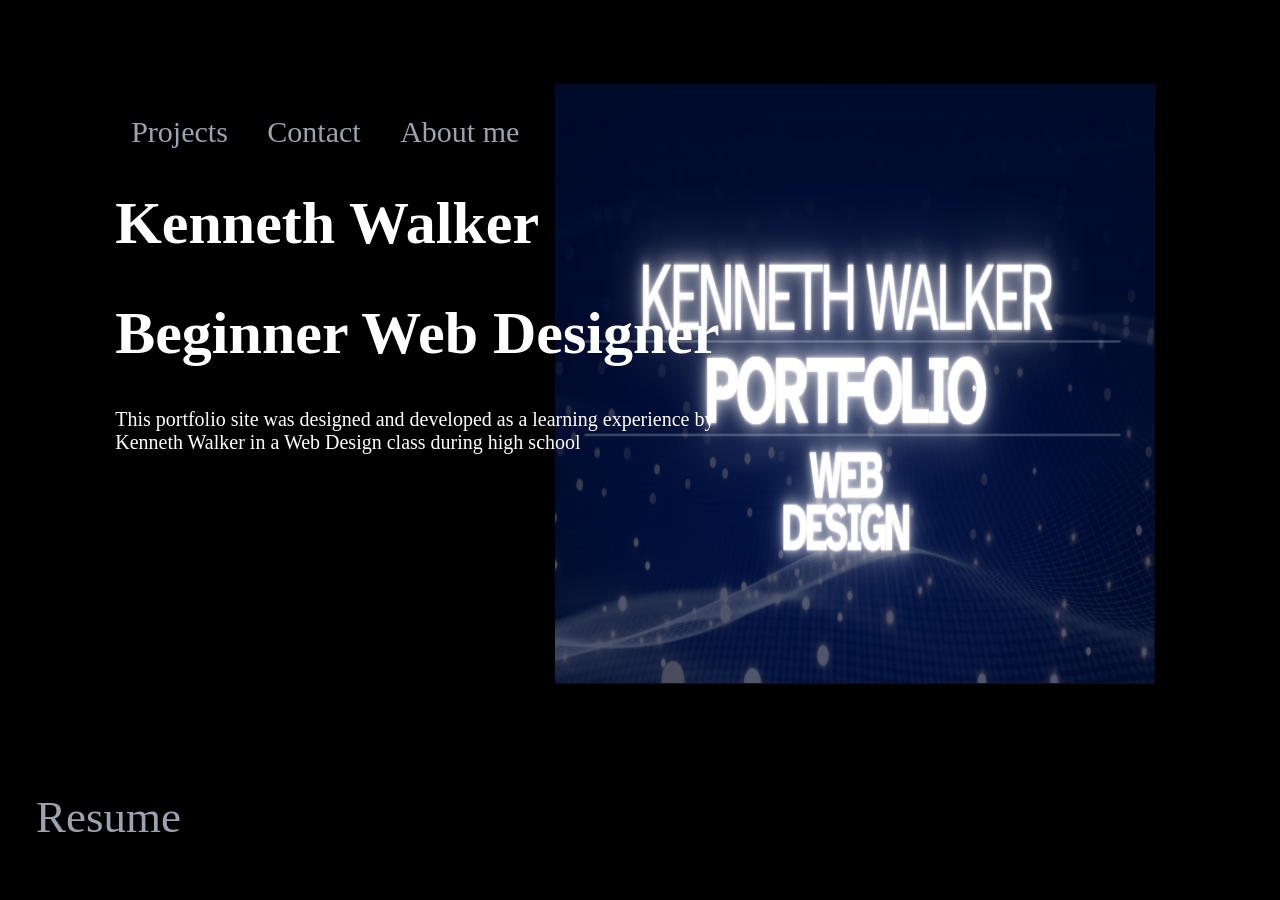
<file: index.html>
<!DOCTYPE html>
<html lang="en">
<head>
    <meta charset="UTF-8">
    <meta name="viewport" content="width=device-width, initial-scale=1.0">
    <link rel="stylesheet" href="Style.css">
    <title>Kenneth Walker - Portfolio</title>
</head>
<body>
    <nav>
    <a href="Projects.html" class="nav-link">Projects</a>
    <a href="contact.html" class="nav-link">Contact</a>
    <a href="about.html" class="nav-link">About me</a>
    </nav>
    <h2><a href="https://docs.google.com/document/d/1p-2TRmye0tLeCV5OIJWWRRL2y16z3ru1TtKk_eGCSto/edit?tab=t.0#heading=h.inx73jfg7qti" class="nav-link">Resume</a></h2>
     <h1>Kenneth Walker</h1>
     <h1>Beginner Web Designer</h1>
     <p>This portfolio site was designed and developed as a learning experience by Kenneth Walker in a Web Design class during high school</p>
     <img src="Screenshot 2026-02-05 201807.png" alt="">
</body>
</html>
</file>
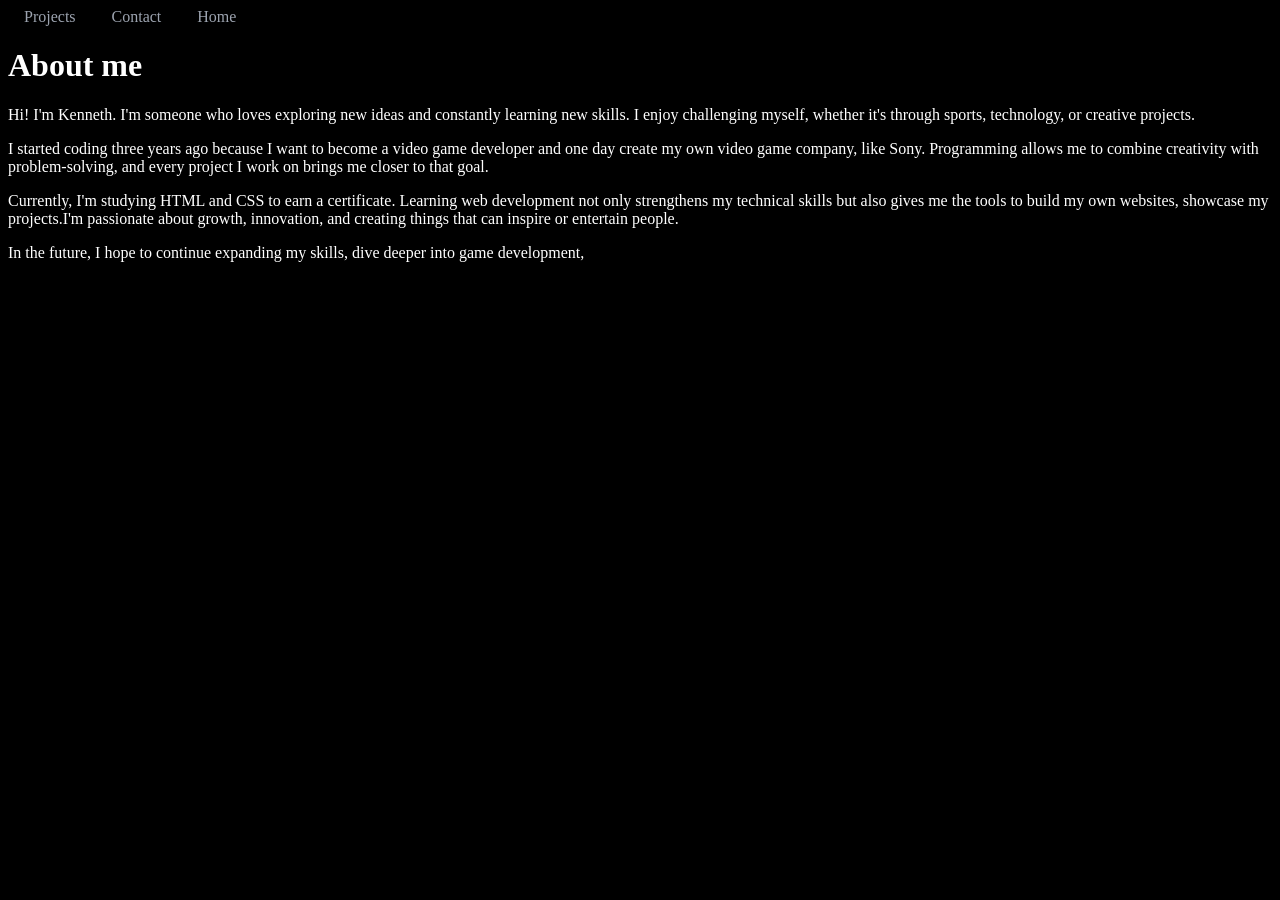
<file: about.html>
<!DOCTYPE html>
<html lang="en">
<head>
    <meta charset="UTF-8">
    <meta name="viewport" content="width=device-width, initial-scale=1.0">
    <link rel="stylesheet" href="about.css">
    <title>About</title>
</head>
<body>
     <a href="Projects.html" class="nav-link">Projects</a>
    <a href="contact.html" class="nav-link">Contact</a>
    <a href="index.html" class="nav-link">Home</a>
    <h1>About me</h1>
    <p>Hi! I'm Kenneth. I'm someone who loves exploring new ideas and constantly learning new skills. I enjoy challenging myself, whether it's through sports, technology, or creative projects.</p>
    <p>I started coding three years ago because I want to become a video game developer and one day create my own video game company, like Sony. Programming allows me to combine creativity with problem-solving, and every project I work on brings me closer to that goal.</p>
    <p>Currently, I'm studying HTML and CSS to earn a certificate. Learning web development not only strengthens my technical skills but also gives me the tools to build my own websites, showcase my projects.I'm passionate about growth, innovation, and creating things that can inspire or entertain people.</p>
<p>In the future, I hope to continue expanding my skills, dive deeper into game development,</p>
</body>
</html>
</file>
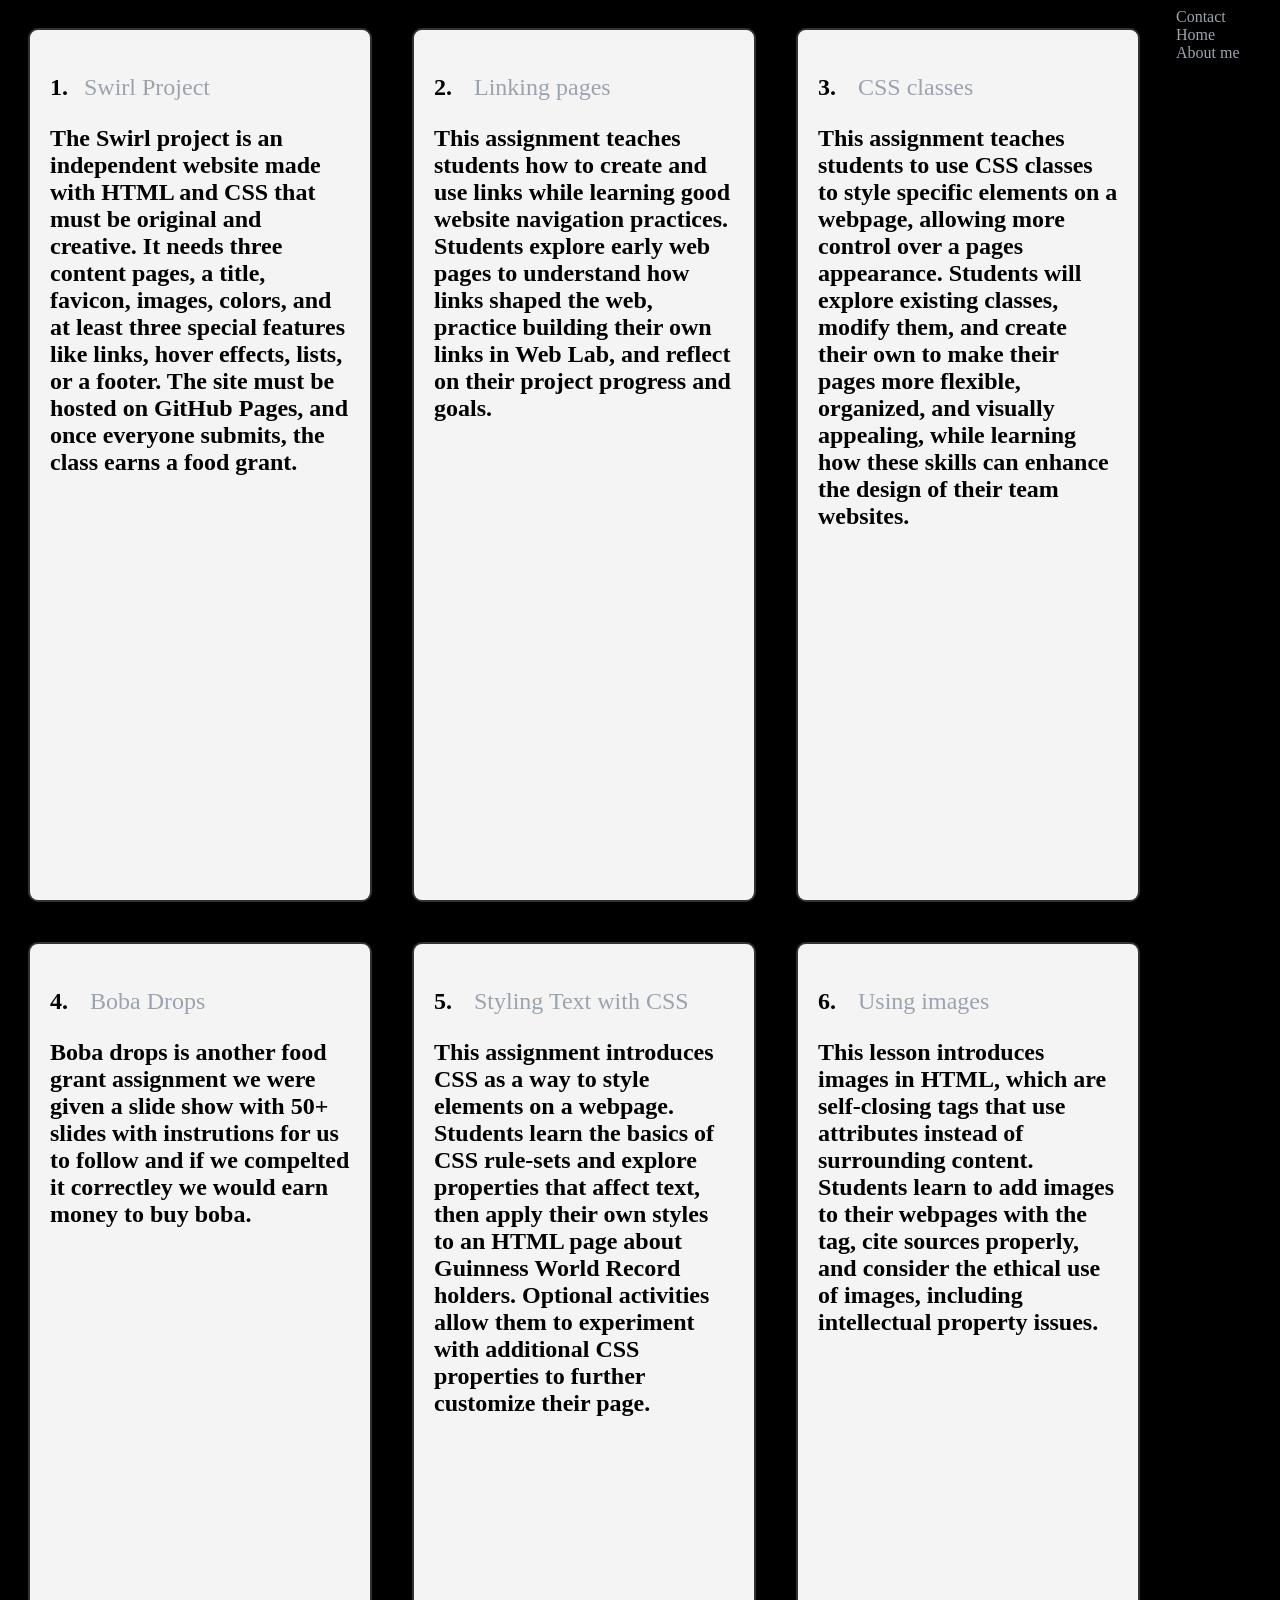
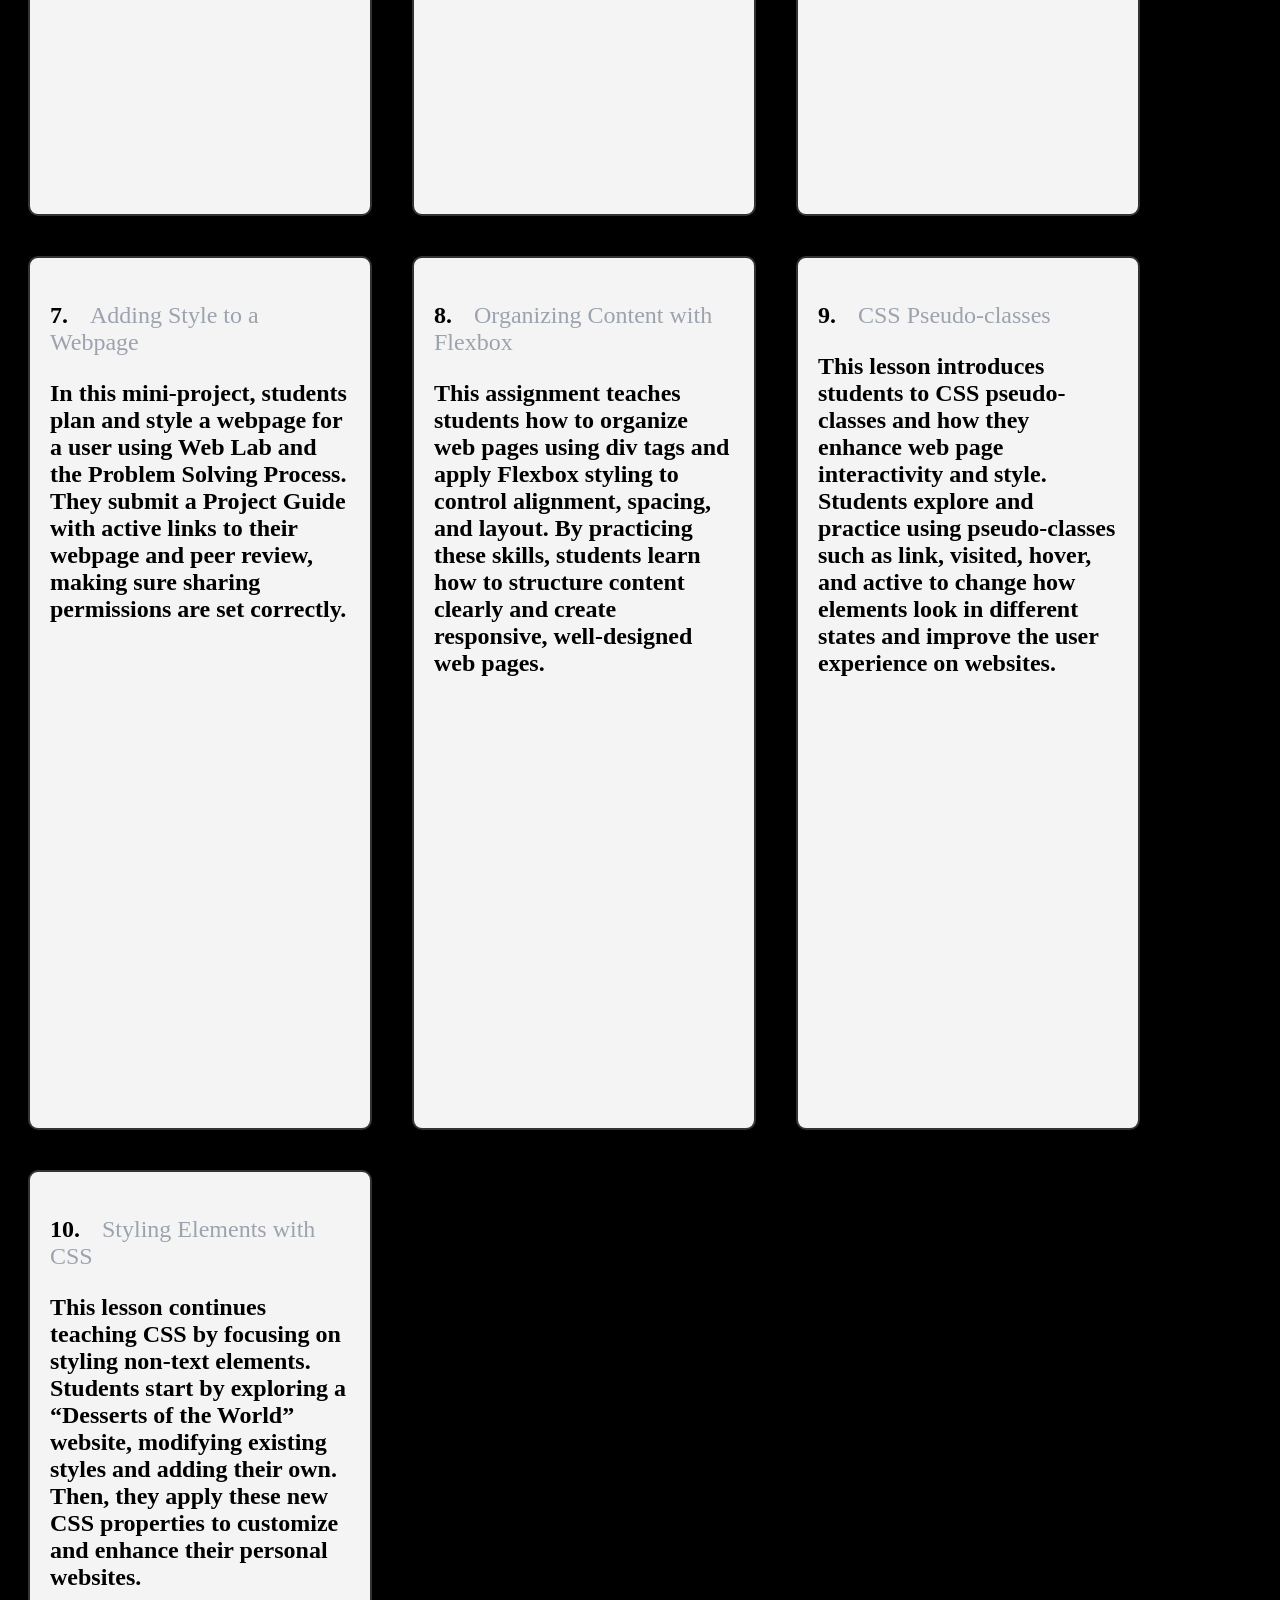
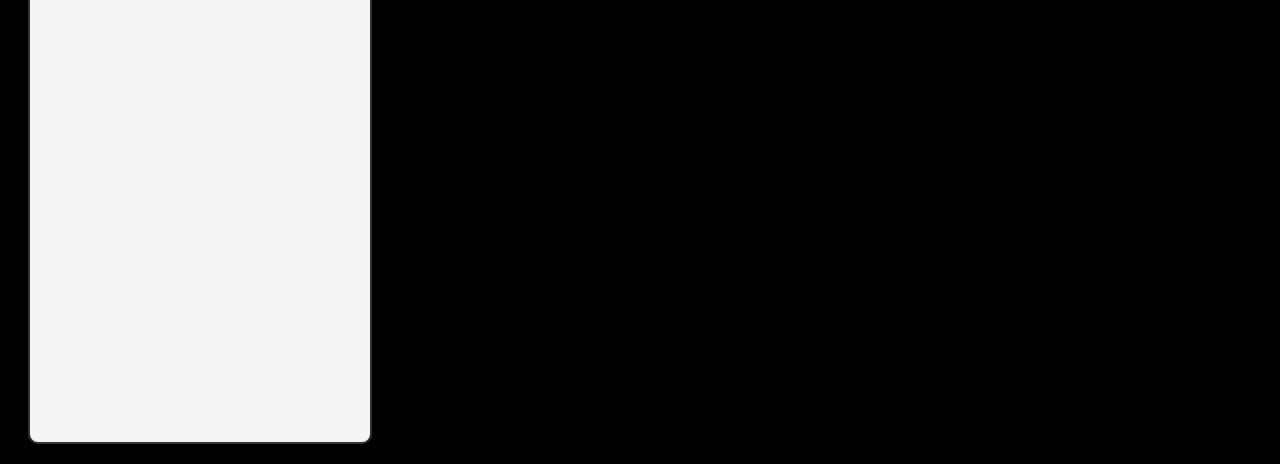
<file: Projects.html>
<!DOCTYPE html>
<html lang="en">
<head>
    <meta charset="UTF-8">
    <meta name="viewport" content="width=device-width, initial-scale=1.0">
    <link rel="stylesheet" href="Project.css">
    <title>Projects</title>
</head>
<body>
    <nav>
<h1>
   <P> 1.<a href="https://fluffy-couscous-qw49xjgrxvrh45pq-5506.app.github.dev/" class="nav-link">Swirl Project</a></P>
   <p>The Swirl project is an independent website made with HTML and CSS that must be original and creative. It needs three content pages, a title, favicon, images, colors, and at least three special features like links, hover effects, lists, or a footer. The site must be hosted on GitHub Pages, and once everyone submits, the class earns a food grant.</p>  
</h1>
<h1> <p>2. <a href="https://codeprojects.org/projects/weblab/O-tPZEBfe5g2qTK9_H1dyl0V0F4sd9xvXBSH-JKxLGs" class="nav-link"> Linking pages</a>
</p>This assignment teaches students how to create and use links while learning good website navigation practices. Students explore early web pages to understand how links shaped the web, practice building their own links in Web Lab, and reflect on their project progress and goals.
</h1>
<h1><p>3. <a href="https://codeprojects.org/projects/weblab/qmNbusLjKCElDCcUvh_OKCk90_Xl8Z2ukbJ8bDPnEow" class="nav-link">CSS classes</a></p>
<p>This assignment teaches students to use CSS classes to style specific elements on a webpage, allowing more control over a pages appearance. Students will explore existing classes, modify them, and create their own to make their pages more flexible, organized, and visually appealing, while learning how these skills can enhance the design of their team websites.</p>
</h1>
<h1><p>4. <a href="https://zany-happiness-6j5rpq766wxc5v55-5500.app.github.dev/" class="nav-link">Boba Drops</a></p>
    <p>Boba drops is another food grant assignment we were given a slide show with 50+ slides with instrutions for us to follow and if we compelted it correctley we would earn money to buy boba.</p>
</h1>
<h1>
<p>5. <a href="https://codeprojects.org/projects/weblab/hqRIduNmFvD1yl2WN6XVBu0OrmKt_wDsV0eZ8STENE8" class="nav-link">Styling Text with CSS</a></p>
<p>This assignment introduces CSS as a way to style elements on a webpage. Students learn the basics of CSS rule-sets and explore properties that affect text, then apply their own styles to an HTML page about Guinness World Record holders. Optional activities allow them to experiment with additional CSS properties to further customize their page.</p>
</h1>
<h1><P>6. <a href="https://codeprojects.org/projects/weblab/XkEe63mk9daXhfdBePHmKy0uDU2KjPLry0GzzwpLjyg" class="nav-link">Using images</a></P>
<p>This lesson introduces images in HTML, which are self-closing tags that use attributes instead of surrounding content. Students learn to add images to their webpages with the <img> tag, cite sources properly, and consider the ethical use of images, including intellectual property issues.</p>
</h1>
<h1><p>7. <a href="https://codeprojects.org/projects/weblab/YP56QqCRsjKhSYXffXFi4VDoSz0hbmweF3aOuY4_9Og" class="nav-link">Adding Style to a Webpage</a></p>
<p>In this mini-project, students plan and style a webpage for a user using Web Lab and the Problem Solving Process. They submit a Project Guide with active links to their webpage and peer review, making sure sharing permissions are set correctly.</p>
</h1>
<h1><p>8. <a href="https://codeprojects.org/projects/weblab/ze73iHCB2ErpdZdXc7WWLUIJU9Ogd8YPL-F0gN1fr0s" class="nav-link">Organizing Content with Flexbox</a></p>
<p>This assignment teaches students how to organize web pages using div tags and apply Flexbox styling to control alignment, spacing, and layout. By practicing these skills, students learn how to structure content clearly and create responsive, well-designed web pages.</p>
<h1><p>9. <a href="https://codeprojects.org/projects/weblab/-vD8RmyjqyNf1uHWYcz6ZaoyYpM3sg6NwEukZBB4B-I" class="nav-link">CSS Pseudo-classes</a></p>
<p>This lesson introduces students to CSS pseudo-classes and how they enhance web page interactivity and style. Students explore and practice using pseudo-classes such as link, visited, hover, and active to change how elements look in different states and improve the user experience on websites.</p>
<h1><p>10. <a href="https://codeprojects.org/projects/weblab/jHPrVBF2usHQe9lyAJVxNJAQ30qG7E-pichbeoaMtDU" class="nav-link">Styling Elements with CSS</a></p>
<p>This lesson continues teaching CSS by focusing on styling non-text elements. Students start by exploring a “Desserts of the World” website, modifying existing styles and adding their own. Then, they apply these new CSS properties to customize and enhance their personal websites.</p>
</h1>
</nav>
 <a href="contact.html" class="nav-link" class="contact">Contact</a> 
 <a href="index.html" class="nav-link" class="Home">Home</a>
 <a href="about.html" class="nav-link">About me</a>
</body>
</html>
</file>
<file: Style.css>
body{
    background-color: black;
    text-align: start;
    margin: 9%;
   font-size: 30px;
   font-family: 'Times New Roman', Times, serif;
    
}
h1{
    color:white
}

img{
    width:600px;
    height:600px;
  float: right;
    margin-left: 15px;
   margin-top: -400px;
   border: 10px solid #000;
   
   
    
}
p{
    color:white;
    font-size: 20px;
    width:650px

}
.navbar {
  display: flex;
  gap: 20px;

}

.nav-link {
  color: #9ca3af;          /* light gray text */
  text-decoration: none;  /* removes underline */
  padding: 8px 16px;
  border-radius: 999px;   /* pill shape */
  font-weight: 500;
}

.nav-link:hover {
  color: white;
}

.nav-link.active {
  background-color: #1f2933; /* dark pill */
  color: white;
  
}

h2{
  position: absolute;
  bottom: 20px;
  left: 20px;
  text-decoration: none;
  color: white;
  font-weight: bold;
}
</file>
<file: about.css>
body{
    background-color: black;

}
h1{
    color:white

}
p{
    color:white
    
}

.nav-link {
  color: #9ca3af;          /* light gray text */
  text-decoration: none;  /* removes underline */
  padding: 8px 16px;
  border-radius: 999px;   /* pill shape */
  font-weight: 500;
}

.nav-link:hover {
  color: white;
}

.nav-link.active {
  background-color: #1f2933; /* dark pill */
  color: white;
  
}
</file>
<file: Project.css>
body{
    background-color: black;
}
h1{
    border: 2px solid #333;
  padding: 20px;
  margin: 20px;
  border-radius: 10px;
  background-color: #f4f4f4;
  height: 830px;
  width:300px;
  float:left
}
p{
    width: 300px;
}
.nav-link {
  color: #9ca3af;          /* light gray text */
  text-decoration: none;  /* removes underline */
  padding: 8px 16px;
  border-radius: 999px;   /* pill shape */
  font-weight: 500;
}

.nav-link:hover {
  color: black;
}

.nav-link.active {
  background-color: #1f2933; /* dark pill */
  color: black;
  
}
</file>
